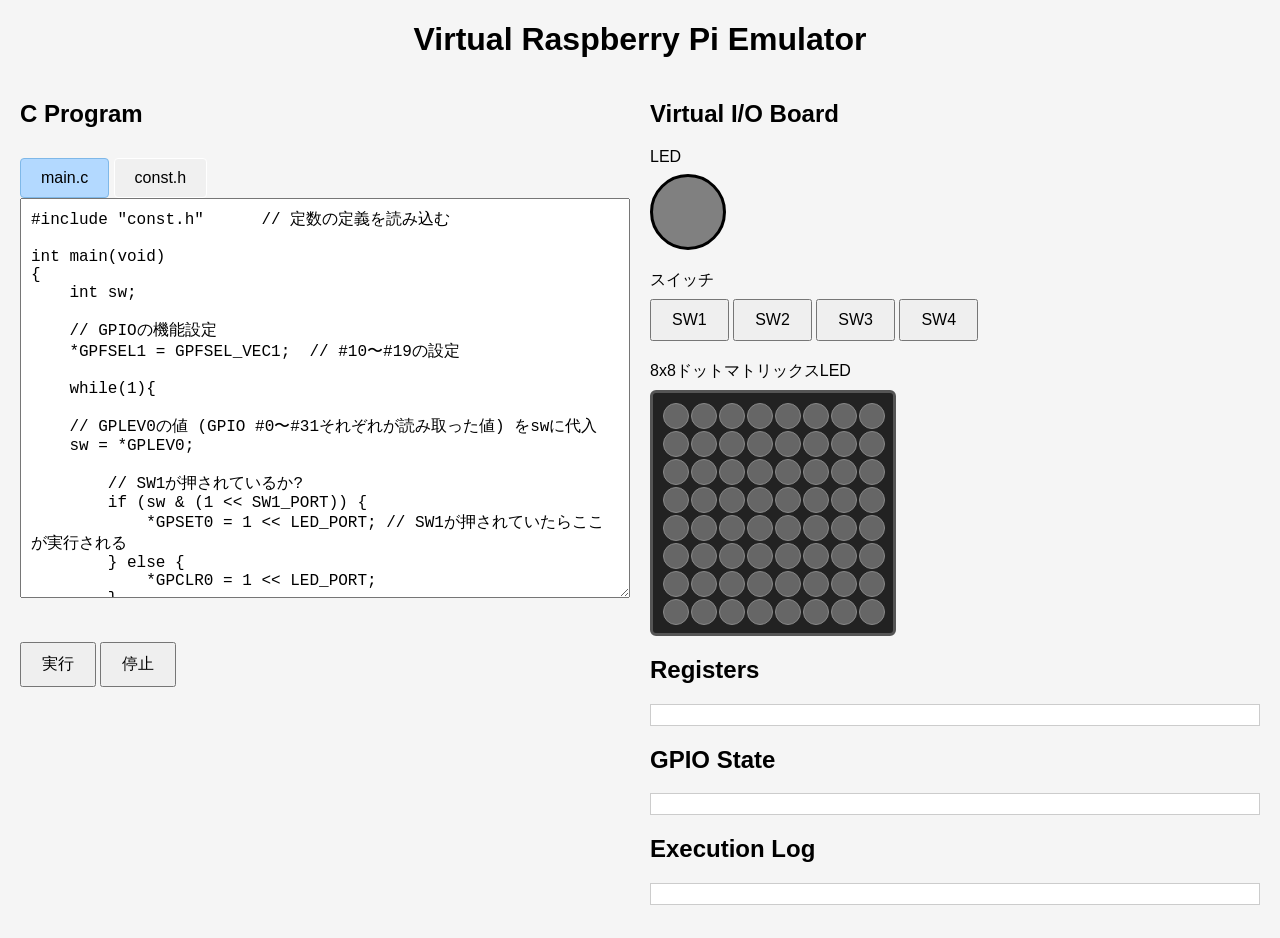
<file: src/index.html>
<!DOCTYPE html>
<html lang="ja">

<head>
    <meta charset="UTF-8">
    <title>Virtual Raspberry Pi Emulator</title>
    <link rel="stylesheet" href="style.css">
</head>

<body>

    <h1>
        <center>Virtual Raspberry Pi Emulator</center>
    </h1>

    <div class="container">


        <div class="left-panel">

            <h2>C Program</h2>

            <div class="tabs">
                <button id="mainTab" class="tab-button" onclick="showTab('main')">
                    main.c
                </button>

                <button id="constTab" class="tab-button" onclick="showTab('const')">
                    const.h
                </button>
            </div>


            <textarea id="mainCode" class="editor">
#include "const.h"      // 定数の定義を読み込む

int main(void) 
{
    int sw;

    // GPIOの機能設定
    *GPFSEL1 = GPFSEL_VEC1;  // #10〜#19の設定

    while(1){
        
    // GPLEV0の値 (GPIO #0〜#31それぞれが読み取った値) をswに代入
    sw = *GPLEV0;

        // SW1が押されているか?
        if (sw & (1 << SW1_PORT)) {
            *GPSET0 = 1 << LED_PORT; // SW1が押されていたらここが実行される
        } else {
            *GPCLR0 = 1 << LED_PORT;
        }
    }

    return 0;  // init.sに戻る
}

            </textarea>

            <textarea id="constCode" class="editor" style="display:none;">
// GPIOを操作するための番地
#define GPIO_BASE       (volatile int *)0x3f200000
#define GPFSEL0         (GPIO_BASE + 0)  // GPIO #0〜9の機能選択
#define GPFSEL1         (GPIO_BASE + 1)  // GPIO #10〜19の機能選択
#define GPFSEL2         (GPIO_BASE + 2)  // GPIO #20〜29の機能選択
#define GPSET0          (GPIO_BASE + 7)  // 出力値を1にする
#define GPCLR0          (GPIO_BASE + 10) // 出力値を0にする
#define GPLEV0          (GPIO_BASE + 13) // 入力値を読み出す

// GPFSELxに設定する値
#define GPFSEL_VEC1     1   // GPFSEL1用 (#10のみ出力)

// 各装置が接続されているGPIO番号
#define LED_PORT        10  // LED

#define SW1_PORT        13  // SW1

            </textarea>


            <div id="status" class="status-area"></div>


            <button onclick="runCode()">実行</button>
            <button onclick="stopCode()">停止</button>

        </div>

        <div class="right-panel">

            <h2>Virtual I/O Board</h2>

            <div class="led-area">

                <p>LED</p>

                <div id="led" class="led off"></div>

            </div>


            <div class="switch-area">

                <p>スイッチ</p>

                <button id="sw1" onmousedown="sw1Pressed = true" onmouseup="sw1Pressed = false"
                    onmouseleave="sw1Pressed = false">

                    SW1

                </button>

                <button id="sw2" onmousedown="sw2Pressed = true" onmouseup="sw2Pressed = false"
                    onmouseleave="sw2Pressed = false">

                    SW2

                </button>

                <button id="sw3" onmousedown="sw3Pressed = true" onmouseup="sw3Pressed = false"
                    onmouseleave="sw3Pressed = false">

                    SW3

                </button>

                <button id="sw4" onmousedown="sw4Pressed = true" onmouseup="sw4Pressed = false"
                    onmouseleave="sw4Pressed = false">

                    SW4

                </button>

            </div>

            <div class="matrix-area">

                <p>8x8ドットマトリックスLED</p>

                <div id="ledMatrix" class="led-matrix">
                </div>

            </div>

            <h2>Registers</h2>

            <pre id="registers"></pre>

            <h2>GPIO State</h2>

            <pre id="gpio"></pre>

            <h2>Execution Log</h2>

            <pre id="log"></pre>

        </div>

    </div>

    <script src="script.js"></script>

</body>

</html>
</file>
<file: src/style.css>
/* ============================================
   ページ全体
   ============================================ */

body {
    font-family: Arial, sans-serif;
    margin: 20px;
    background-color: #f5f5f5;
}

/* ============================================
   文章
   ============================================ */

p {
    margin-bottom: 8px;
}

/* ============================================
   2カラムレイアウト
   ============================================ */

.container {
    display: flex;
    gap: 20px;
}

.left-panel,
.right-panel {
    flex: 1;
}

/* ============================================
   ボタン共通
   ============================================ */

button {
    padding: 10px 20px;
    font-size: 16px;
}

/* ============================================
   Cコードエディタ
   ============================================ */

textarea {
    width: 100%;
    height: 400px;
    padding: 10px;
    box-sizing: border-box;
    font-family: Consolas, monospace;
    font-size: 16px;
    resize: vertical;
}

/* ============================================
   main.c / const.h タブ
   ============================================ */

.tab-button {
    margin-top: 10px;
    border: 1px solid #fff;
    border-radius: 4px;
    background-color: #f0f0f0;
    cursor: pointer;
}

.tab-button.tab-selected {
    background-color: #b3d9ff;
    border-color: #7fb8e8;
}

/* ============================================
   ビルド・停止ステータス
   ============================================ */

.status-area {
    min-height: 24px;
    margin-top: 10px;
    margin-bottom: 10px;
    font-weight: bold;
    color: #0066cc;
}

/* ============================================
   LED
   ============================================ */

.led-area {
    margin-bottom: 20px;
}

.led {
    width: 70px;
    height: 70px;
    border: 3px solid black;
    border-radius: 50%;
}

/* LED消灯 */
.led.off {
    background-color: gray;
}

/* LED点灯 */
.led.on {
    background-color: lime;
    box-shadow: 0 0 20px lime;
}

/* ============================================
   8×8 ドットマトリックスLED
   ============================================ */

.matrix-area {
    margin-top: 20px;
    margin-bottom: 20px;
}

.matrix-area p {
    margin-bottom: 8px;
}

/* 8×8の土台 */
.led-matrix {
    display: grid;
    grid-template-columns: repeat(8, 24px);
    grid-template-rows: repeat(8, 24px);
    gap: 4px;
    width: fit-content;
    padding: 10px;
    background-color: #222;
    border: 3px solid #555;
    border-radius: 6px;
}

/* 各ドット */
.matrix-led {
    width: 24px;
    height: 24px;
    border-radius: 50%;
    background-color: #666;
    border: 1px solid #888;
}

/* ドット点灯 */
.matrix-led.matrix-on {
    background-color: red;
    border-color: #ff6666;
    box-shadow: 0 0 8px red;
}

/* ============================================
   Registers / GPIO State / Execution Log
   ============================================ */

pre {
    padding: 10px;
    background-color: white;
    border: 1px solid #ccc;
}
</file>
